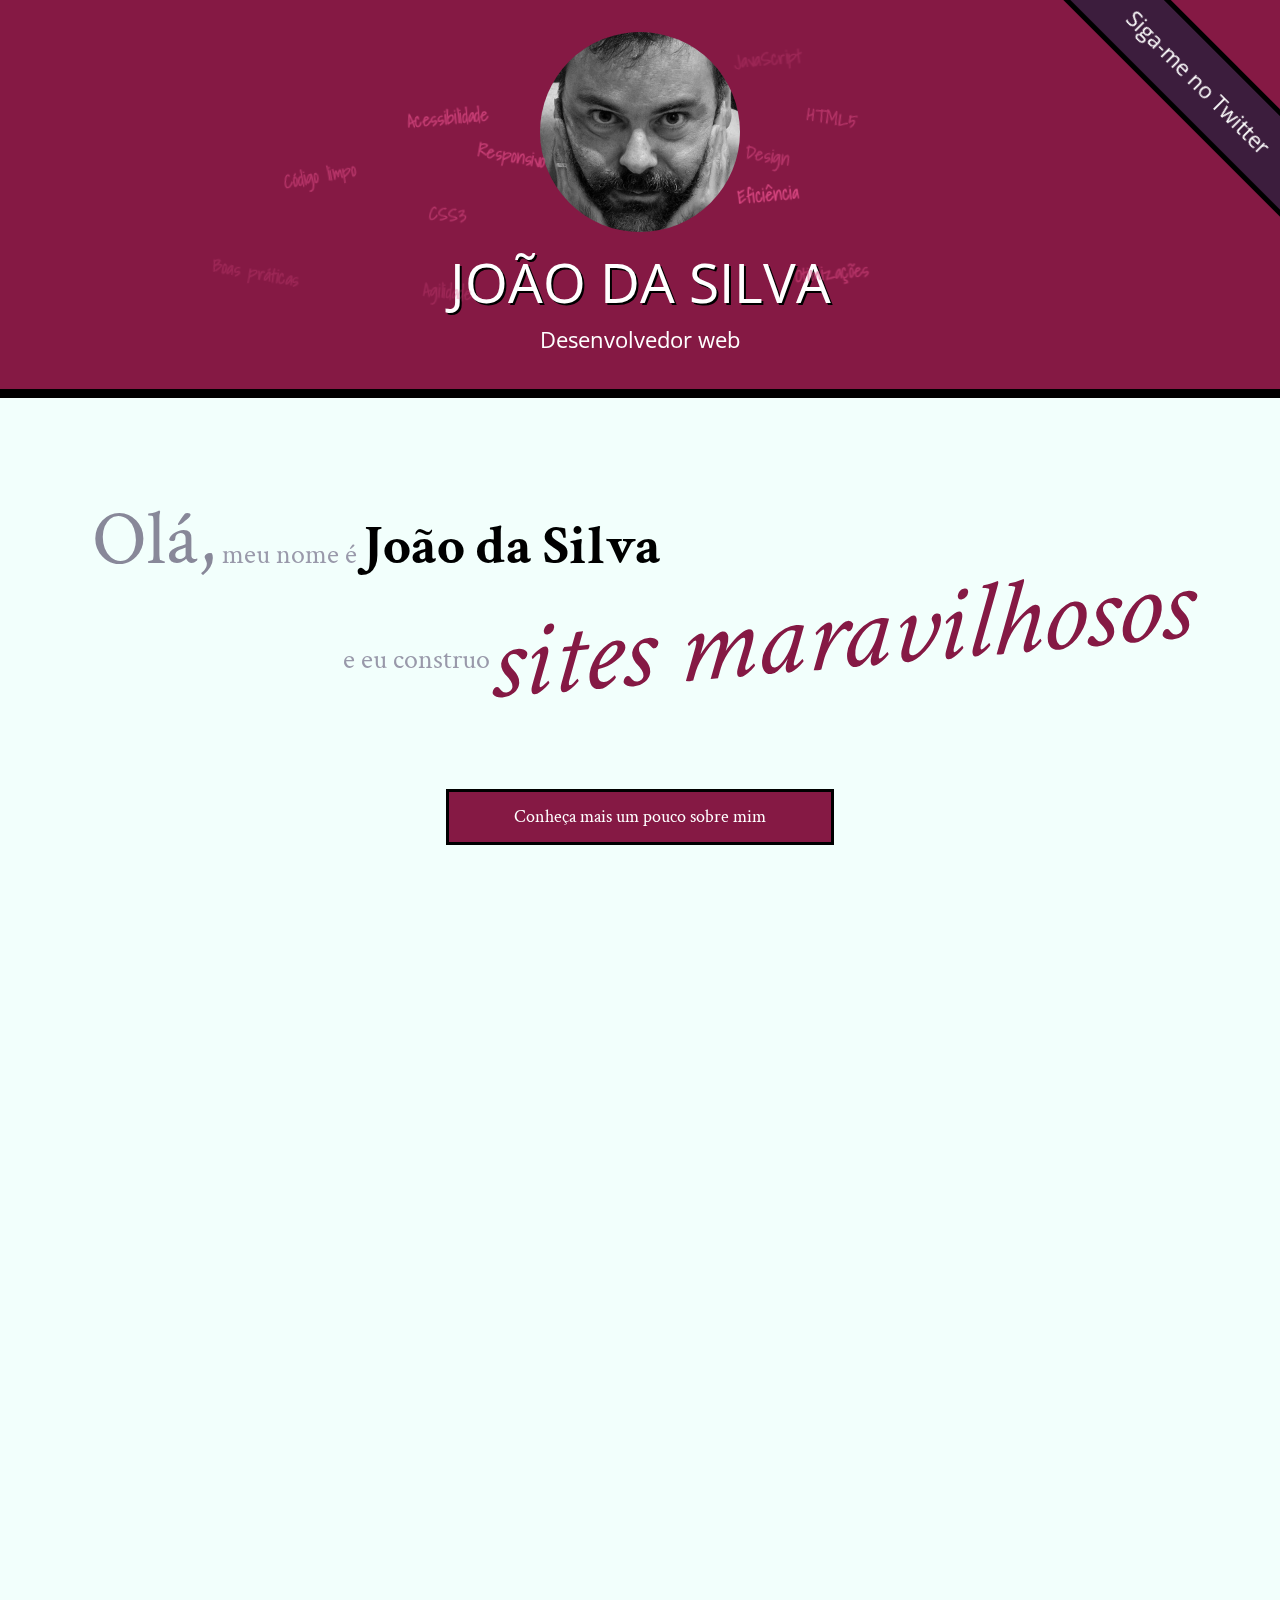
<file: index.html>
<!DOCTYPE html>
<html lang="pt">
<head>
    <meta charset="UTF-8">
    <title>João da Silva - Desenvolvedor Web</title>
    <link rel="shortcut icon" href="img/favicon.png">
    <link rel="stylesheet" href="css/reset.css">
    <link rel="stylesheet" href="css/estilo.css">
    <link rel="stylesheet" href="css/index.css">
    <link rel="stylesheet" href="http://fonts.googleapis.com/css?family=Crimson+Text:400,400italic,600">
    <link rel="stylesheet" href="http://fonts.googleapis.com/css?family=Open+Sans+Condensed:700">
    <link rel="stylesheet" href="http://fonts.googleapis.com/css?family=Shadows+Into+Light">
</head>
<body>
    <header class="titulo">
        <img class="foto-home" src="img/eu.jpg" alt="Foto de João da Silva">
        <h1>João da Silva</h1>
        <p class="subtitulo">Desenvolvedor web</p>
        <ul class="palavras-chave">
            <li class="palavra-home eficiencia">Eficiência</li>
            <li class="palavra-home boas-praticas">Boas práticas</li>
            <li class="palavra-home codigo-limpo">Código limpo</li>
            <li class="palavra-home css3">CSS3</li>
            <li class="palavra-home html5">HTML5</li>
            <li class="palavra-home javascript">JavaScript</li>
            <li class="palavra-home acessibilidade">Acessibilidade</li>
            <li class="palavra-home responsivo">Responsivo</li>
            <li class="palavra-home otimizacoes">Otimizações</li>
            <li class="palavra-home agilidade">Agilidade</li>
            <li class="palavra-home design">Design</li>
        </ul>
        <a class="faixa-header" href="#">Siga-me no Twitter</a>
    </header>
    <main>
        <section class="secao-inicio saudacao">
            <p class="saudacao"><span class="saudacao-inicio">Olá,</span> meu nome é <strong>João da Silva</strong> <span class="saudacao-ultima-linha">e eu construo <em>sites maravilhosos</em></span></p>
            <a class="botao-index" href="bio.html">Conheça mais um pouco sobre mim</a>
        </section>
        <section class="secao-inicio trabalhos">
            <h2>Trabalhos</h2>
            <ul>
                <li><img src="img/bmw.png" alt="Site da BMW"></li>
                <li><img src="img/ibm.png" alt="Site da IBM"></li>
                <li><img src="img/uol.png" alt="Site da UOL"></li>
            </ul>
            <a class="botao-index" href="portfolio.html">Veja mais</a>
        </section>
        <section class="secao-inicio blog">
            <h2>Blog</h2>
            <small>Últimos posts</small>
            <ol>
                <li class="mais-recente">
                    <a href="blog.html">O essencial de design responsivo</a>
                    <p class="inicio-post">
                        Design responsivo tem ganho cada vez mais atenção como técnica de desenvolvimento de páginas web para dispositivos móveis. Mas como começar?
                    </p>
                </li>
                <li>
                    <a href="blog.html">Por que fazer páginas acessíveis?</a>
                    <p class="inicio-post">
                        Tem se falado cada vez sobre acessibilidade na web. Há diversas técnicas e diretivas a serem seguidas, inclusive da própria W3C. Mas vale a pena investir nisso?
                    </p>
                </li>
                <li>
                    <a href="blog.html">JavaScript não obstrusivo</a>
                    <p class="inicio-post">
                        JavaScript é uma linguagem essencial hoje em dia para criar páginas ricas, interativas e dinâmicas. Porém, há alguns cuidados que devem ser tomados ao colocarmos código JavaScript em nossas páginas.
                    </p>
                </li>
            </ol>
            <a class="botao-index" href="blog.html">Veja mais</a>
        </section>
    </main>
    <footer>
        <h2>Vamos conversar?</h2>
        <p>Você pode entrar em contato comigo <a href="contato.html">por e-mail</a> ou pelo telefone <a href="tel:+551234567890">(12) 3456-7890</a></p>
    </footer>
</body>
</html>
</file>
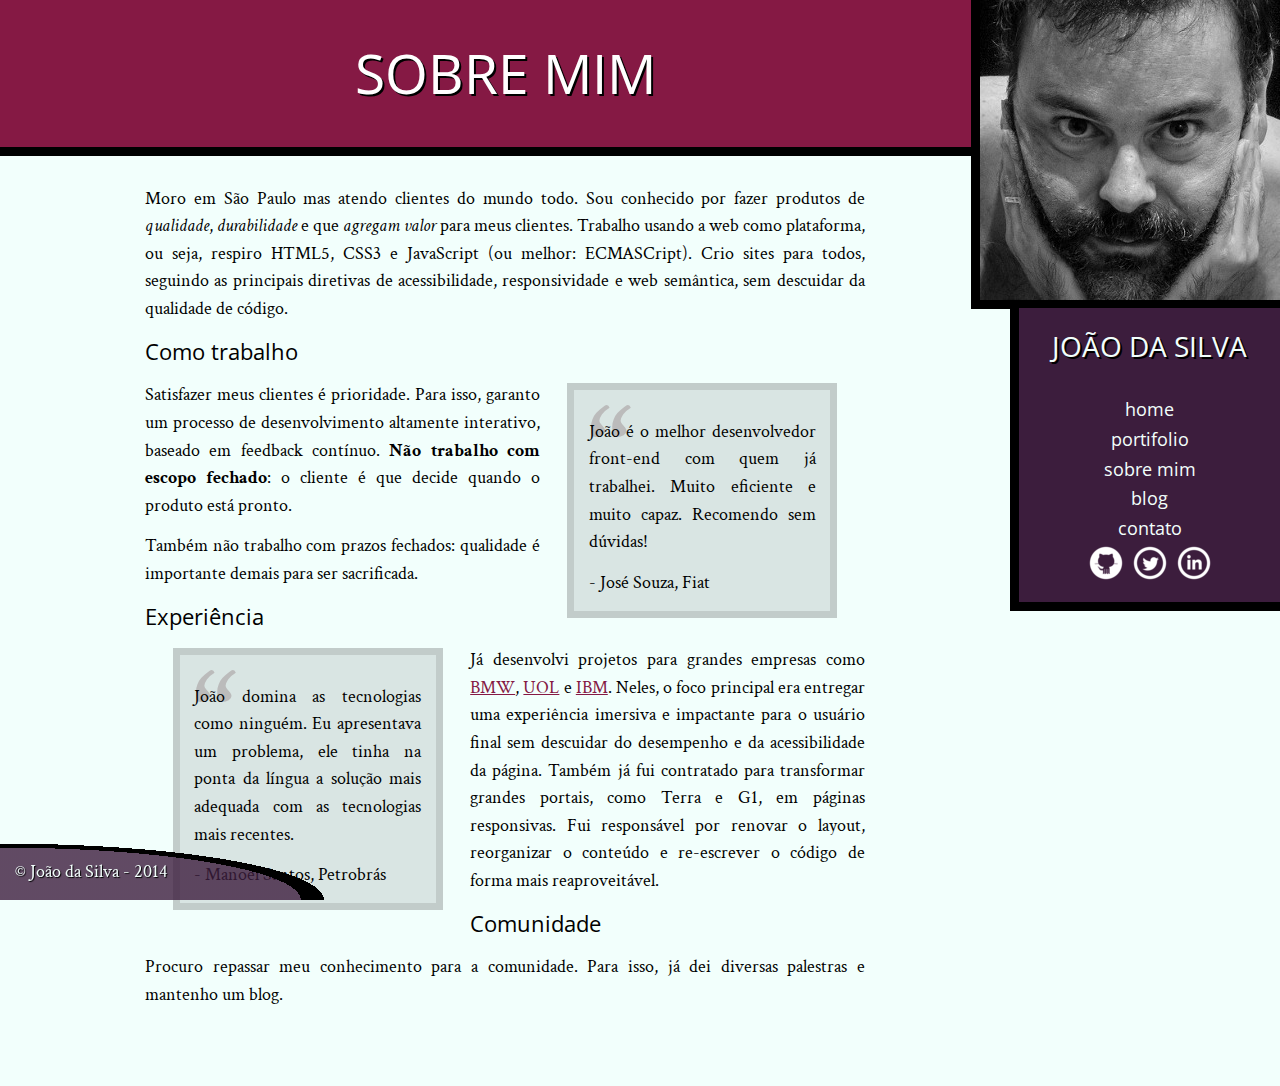
<file: bio.html>
<!DOCTYPE html>
<html>
	<head>
		<meta charset="utf-8"/>
		<link rel="icon" href="img/favicon.ico">">
		<!-- carrega a fonte Crimson Text nas versões normal, itálico e negrito -->
		<link rel="stylesheet" href="http://fonts.googleapis.com/css?family=Crimson+Text:400,400italic,600">

		<!-- carrega a fonte Open Sans Condensed na versão negrito, -->
		<!-- que é a única necessária para os cabeçalhos            -->
		<link rel="stylesheet" href="http://fonts.googleapis.com/css?family=Open+Sans+Condensed:700">
		
		<link rel="stylesheet" href="css/reset.css">
		<link rel="stylesheet" href="css/estilo.css">
		<title>João da Silva - Biografia</title>
	</head>
	<body>
		<main>
			<h1 class="titulo">Sobre mim </h1>
			<div class="box-centralizado">
				<p>Moro em São Paulo mas atendo clientes do mundo todo. Sou conhecido por fazer produtos de <em>qualidade</em>, <em>durabilidade</em> e que <em>agregam valor</em> para meus clientes.
				Trabalho usando a web como plataforma, ou seja, respiro HTML5, CSS3 e JavaScript (ou melhor: ECMASCript). Crio sites para todos, seguindo as principais diretivas de acessibilidade, responsividade e web semântica, sem descuidar da qualidade de código.</p>

				<h2>Como trabalho</h2>

					<blockquote class="depoimentos" tabindex="1">
						<p>João é o melhor desenvolvedor front-end com quem já trabalhei. Muito eficiente e muito capaz. Recomendo sem dúvidas!</p>
						<cite>- José Souza, Fiat</cite>
					</blockquote>

				<p>Satisfazer meus clientes é prioridade. Para isso, garanto um processo de desenvolvimento altamente interativo, baseado em feedback contínuo. <strong>Não trabalho com escopo fechado</strong>: o cliente é que decide quando o produto está pronto.</p>

				<p>Também não trabalho com prazos fechados: qualidade é importante demais para ser sacrificada.</p>

				<h2>Experiência</h2>

					<blockquote class="depoimentos" tabindex="2">
						<p>João domina as tecnologias como ninguém. Eu apresentava um problema, ele tinha na ponta da língua a solução mais adequada com as tecnologias mais recentes.</p>
						<cite>- Manoel Santos, Petrobrás</cite>
					</blockquote>

				<p>Já desenvolvi projetos para grandes empresas como <a href="http://www.bmw.com">BMW</a>, <a href="http://www.uol.com.br">UOL</a> e <a href="http://www.ibm.com">IBM</a>. Neles, o foco principal era entregar uma experiência imersiva e impactante para o usuário final sem descuidar do desempenho e da acessibilidade da página.
				Também já fui contratado para transformar grandes portais, como Terra e G1, em páginas responsivas. Fui responsável por renovar o layout, reorganizar o conteúdo e re-escrever o código de forma mais reaproveitável.<p>

				<h2>Comunidade</h2>

				<p>Procuro repassar meu conhecimento para a comunidade. Para isso, já dei diversas palestras e mantenho um blog.</p>
			</div>
		</main>
		<img src="img/eu.jpg" class="perfil-foto" alt="Foto de João da Silva">
		<aside class="navegacao">
			<h1>João da Silva</h1>
			<nav>
				<ul>
					<li><a href="index.html">Home</a></li>
					<li><a href="portifolio.html">Portifolio</a></li>
					<li><a href="bio.html">Sobre mim</a></li>
					<li><a href="blog.html">Blog</a></li>
					<li><a href="contato.html">Contato</a></li>
				</ul>
			</nav>
			<ul class="social-menu">
				<li><a href="https://github.com/joaodasilva" class="github">Github</a></li>
				<li><a href="https://twitter.com/joaodasilva" class="twitter">Twitter</a></li>
				<li><a href="https://br.linkedin.com/pub/joão-da-silva/32/4/508" class="linkedin">Linkedin</a></li>
			</ul>
		</aside>
		<footer class="rodape">
			&copy; João da Silva - <time datetime="2014-07-13">2014</time>
		</footer>

	</body>
</html>
</file>
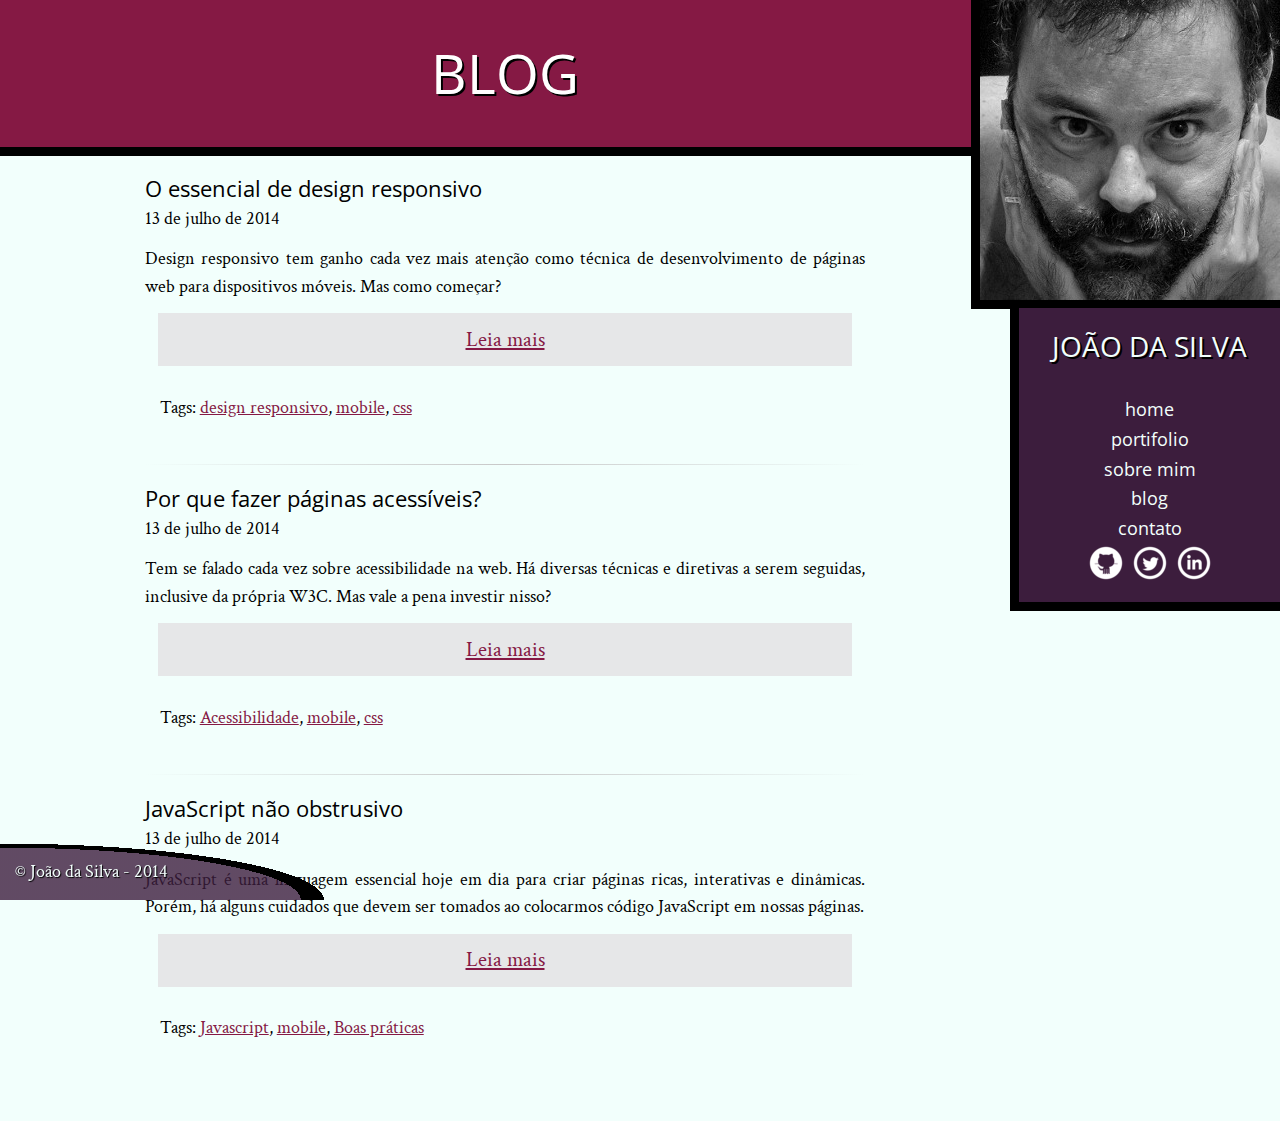
<file: blog.html>
<!DOCTYPE html>
<html>
	<head>
		<meta charset="utf-8"/>
		<link rel="icon" href="img/favicon.ico">
		<!-- carrega a fonte Crimson Text nas versões normal, itálico e negrito -->
		<link rel="stylesheet" href="http://fonts.googleapis.com/css?family=Crimson+Text:400,400italic,600">

		<!-- carrega a fonte Open Sans Condensed na versão negrito, -->
		<!-- que é a única necessária para os cabeçalhos            -->
		<link rel="stylesheet" href="http://fonts.googleapis.com/css?family=Open+Sans+Condensed:700">

		<link rel="stylesheet" href="css/reset.css">
		<link rel="stylesheet" href="css/estilo.css">
		<title>João da Silva - Blog</title>
	</head>
	<body>
		<main>
			<h1 class="titulo">Blog</h1>
			<div class="box-centralizado">
			

			<article class="post-box">
				<h2>O essencial de design responsivo</h2><time datetime="2014-07-13">13 de julho de 2014</time>
				<p>Design responsivo tem ganho cada vez mais atenção como técnica de desenvolvimento de páginas web para dispositivos móveis. Mas como começar?</p>
				<a href="#" class="leia-mais">Leia mais</a>
				<footer>Tags: <a href="#">design responsivo</a>, <a href="#">mobile</a>, <a href="#">css</a></footer>
			</article>
			<article class="post-box">
				<h2>Por que fazer páginas acessíveis?</h2><time datetime="2014-07-13">13 de julho de 2014</time>
				<p>Tem se falado cada vez sobre acessibilidade na web. Há diversas técnicas e diretivas a serem seguidas, inclusive da própria W3C. Mas vale a pena investir nisso?<p>
				<a href="#" class="leia-mais">Leia mais</a>
				<footer>Tags: <a href="#">Acessibilidade</a>, <a href="#">mobile</a>, <a href="#">css</a></footer>
			</article>
			<article class="post-box">	
				<h2>JavaScript não obstrusivo</h2><time datetime="2014-07-13">13 de julho de 2014</time>
				<p>JavaScript é uma linguagem essencial hoje em dia para criar páginas ricas, interativas e dinâmicas. Porém, há alguns cuidados que devem ser tomados ao colocarmos código JavaScript em nossas páginas.</p>
				<a href="#" class="leia-mais">Leia mais</a>
				<footer>Tags: <a href="#">Javascript</a>, <a href="#">mobile</a>, <a href="#">Boas práticas</a></footer>
			</article>
		</div>
		</main>
		<img src="img/eu.jpg" class="perfil-foto" alt="Foto de João da Silva">
		<aside class="navegacao">
			<h1>João da Silva</h1>
			<nav>
				<ul>
					<li><a href="index.html">Home</a></li>
					<li><a href="portifolio.html">Portifolio</a></li>
					<li><a href="bio.html">Sobre mim</a></li>
					<li><a href="blog.html">Blog</a></li>
					<li><a href="contato.html">Contato</a></li>
				</ul>
			</nav>
			<ul class="social-menu">
				<li><a href="https://github.com/joaodasilva" class="github">Github</a></li>
				<li><a href="https://twitter.com/joaodasilva" class="twitter">Twitter</a></li>
				<li><a href="https://br.linkedin.com/pub/joão-da-silva/32/4/508" class="linkedin">Linkedin</a></li>
			</ul>
		</aside>
		<footer class="rodape">
			&copy; João da Silva - <time datetime="2014-07-13">2014</time>
		</footer>
	</body>
</html>
</file>
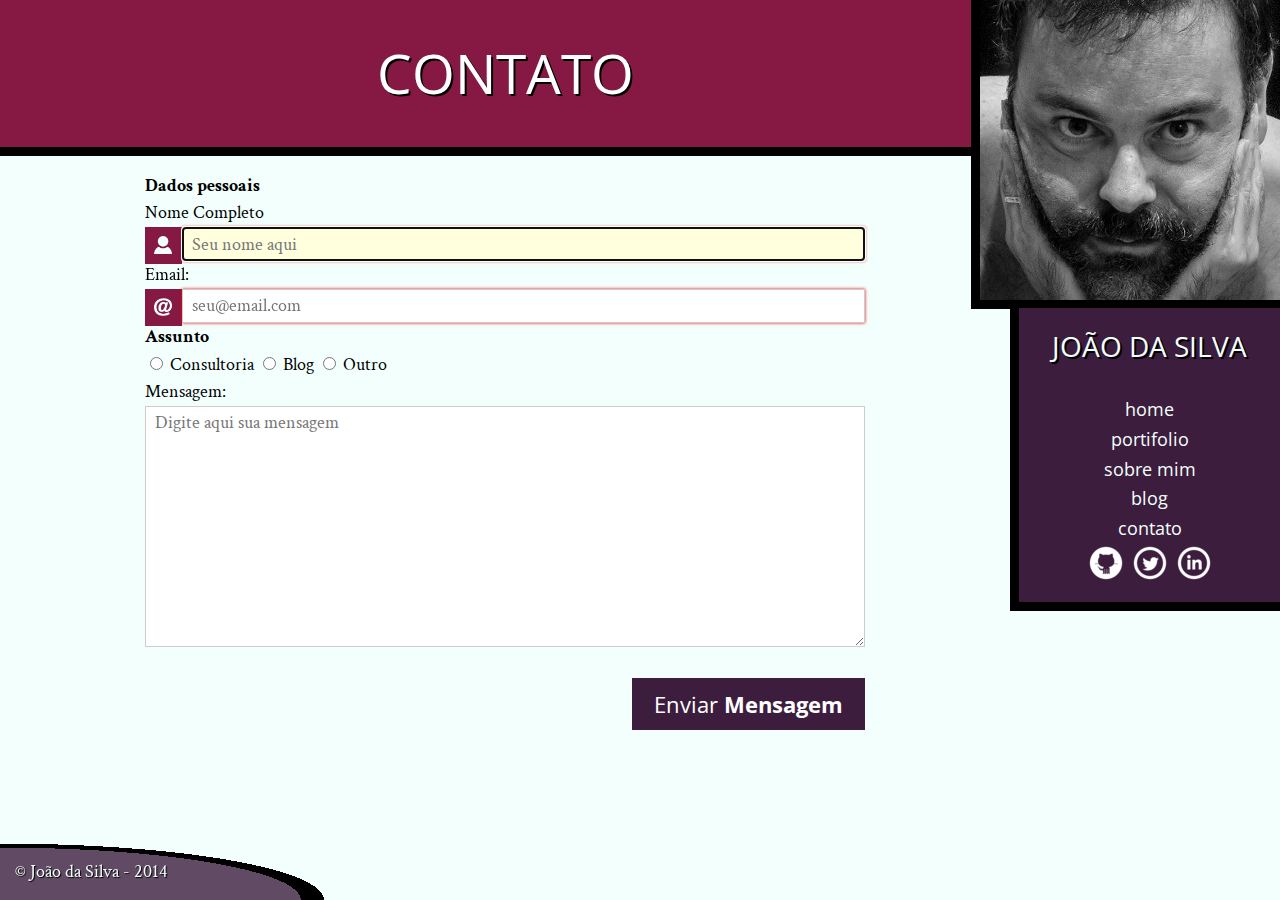
<file: contato.html>
<!DOCTYPE html>
<html>
	<head>
		<meta charset="utf-8"/>
		<link rel="icon" href="img/favicon.ico">
		<!-- carrega a fonte Crimson Text nas versões normal, itálico e negrito -->
		<link rel="stylesheet" href="http://fonts.googleapis.com/css?family=Crimson+Text:400,400italic,600">

		<!-- carrega a fonte Open Sans Condensed na versão negrito, -->
		<!-- que é a única necessária para os cabeçalhos            -->
		<link rel="stylesheet" href="http://fonts.googleapis.com/css?family=Open+Sans+Condensed:700">

		<link rel="stylesheet" href="css/reset.css">
		<link rel="stylesheet" href="css/estilo.css">
		<link rel="stylesheet" href="css/form.css">
		<title>João da Silva - Blog</title>
	</head>
	<body>
		<main>
			<h1 class="titulo">Contato</h1>
			<div class="box-centralizado">
			<!-- Tipos do HTML 5: 
			https://developer.mozilla.org/pt-BR/docs/Web/HTML/Element/Input
			-->
			<form>
				<fieldset>
			        <legend>Dados pessoais</legend>
			        <label for="nome">Nome Completo</label>
			        <input id="nome" name="nome" type="text" placeholder="Seu nome aqui" autofocus pattern="[A-Za-z ']{4,}" required title="Preencha com no minimo 4 letras">
			        <label for="email">Email:</label>
			        <input id="email" name="e-mail" placeholder="seu@email.com" type="email" required>
			    </fieldset>

			    <fieldset>
			        <legend>Assunto</legend>
			        <label>
			            <input type="radio" name="assunto" value="consult">
			            Consultoria
			        </label>
			        <label>
			            <input type="radio" name="assunto" value="blog">
			            Blog
			        </label>
			        <fieldset>
                        <input type="radio" name="assunto" value="Outro" id="outro">
                        <label for="outro">
                            Outro
                        </label>
                        <input type="text" name="outro-assunto">
                    </fieldset>
			    </fieldset>

			    <label for="msg">Mensagem:</label>
        		<textarea id="mensagem" name="mensagem" cols="60" rows="10" placeholder="Digite aqui sua mensagem"></textarea>
			    <button type="submit">Enviar <strong>Mensagem</strong></button>

			    <!-- Exemplo de Select, O segundo valor estará selecionado inicialmente 
				<select name="assunto">
				  <option value="blog">Blog</option>
				  <option value="servico" selected>Serviço</option>
				  <option value="outro">Outro</option>
				</select>
				-->
			</form>    
			</div>
		</main>
		<img src="img/eu.jpg" class="perfil-foto" alt="Foto de João da Silva">
		<aside class="navegacao">
			<h1>João da Silva</h1>
			<nav>
				<ul>
					<li><a href="index.html">Home</a></li>
					<li><a href="portifolio.html">Portifolio</a></li>
					<li><a href="bio.html">Sobre mim</a></li>
					<li><a href="blog.html">Blog</a></li>
					<li><a href="contato.html">Contato</a></li>
				</ul>
			</nav>
			<ul class="social-menu">
				<li><a href="https://github.com/joaodasilva" class="github" data-tooltip="Veja meus projetos opensource">Github</a></li>
				<li><a href="https://twitter.com/joaodasilva" class="twitter" data-tooltip="Siga-me no Twitter">Twitter</a></li>
				<li><a href="https://br.linkedin.com/pub/joão-da-silva/32/4/508" class="linkedin" data-tooltip="Veja meu currículo">Linkedin</a></li>
			</ul>
		</aside>
		<footer class="rodape">
			&copy; João da Silva - <time datetime="2014-07-13">2014</time>
		</footer>
	</body>
</html>
</file>
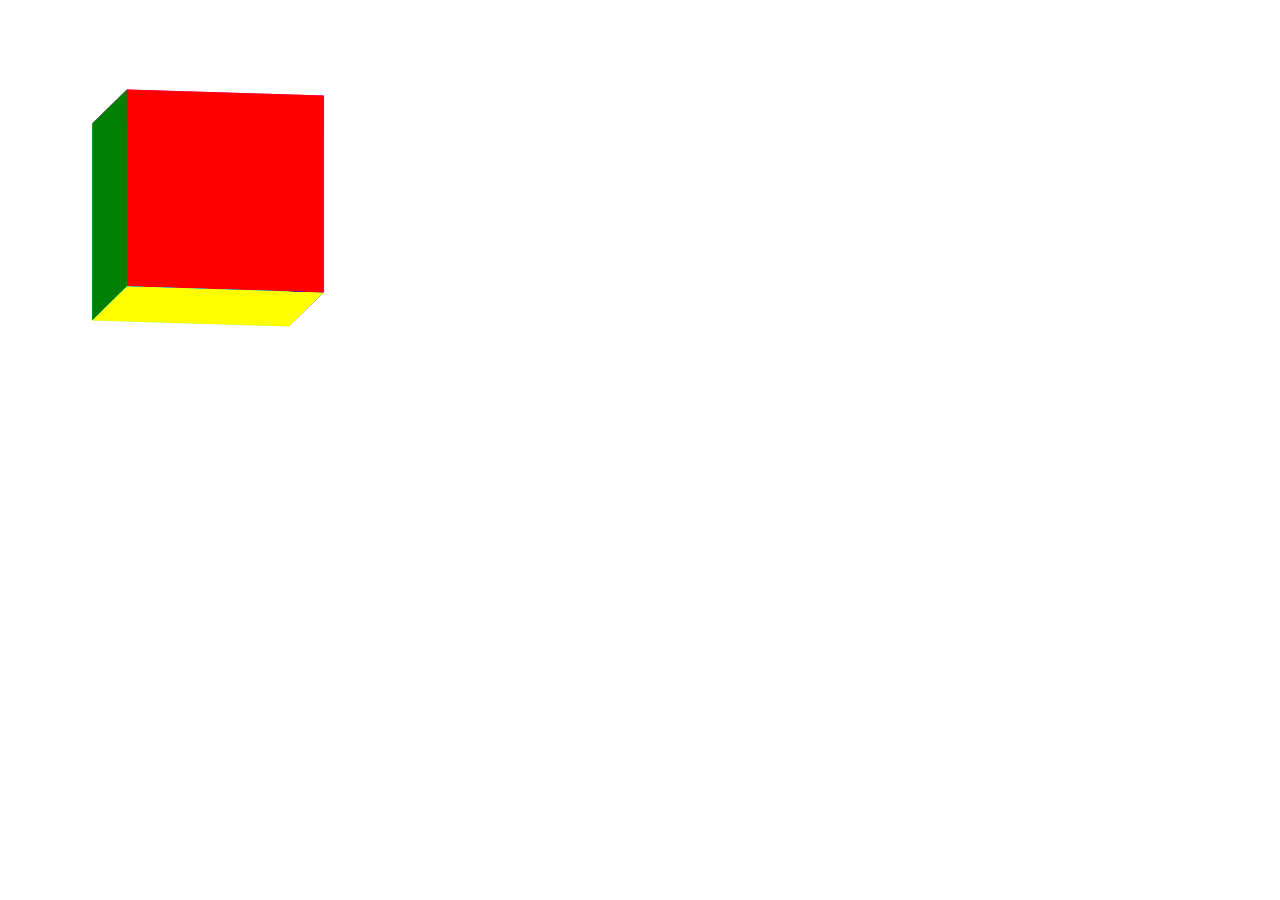
<file: cubo.html>
<!DOCTYPE html>
<html lang="pt">
<head>
<style type="text/css">
    .face {
      display: block;
      width: 200px;
      height: 200px;
      position: absolute;
      top: 0;
      left: 0;
    }
    .frente {
      background-color: red;
      transform: translateZ(100px);
    }
    .direita {
      background-color: blue;
      transform: translateX(100px) rotateY(90deg);
    }
    .esquerda {
      background-color: green;
      transform: translateX(-100px) rotateY(-90deg);
    }
    .cima {
      background-color: yellow;
      transform: translateY(100px) rotateX(90deg);
    }
    .baixo {
      background-color: magenta;
      transform: translateY(-100px) rotateX(-90deg);
    }
    .tras {
      background-color: cyan;
      transform: translateZ(-100px) rotateY(180deg);
    }
    .cubo {
      transform-style: preserve-3d;
      width: 200px;
      height: 200px;
      position: relative;
      top: 100px;
      left: 100px;
      transform: rotateX(10deg) rotateY(10deg);
    }
</style>
</head>
<body>
    <div class="cubo">
        <div class="face frente"></div>
        <div class="face direita"></div>
        <div class="face esquerda"></div>
        <div class="face cima"></div>
        <div class="face baixo"></div>
        <div class="face tras"></div>
    </div>
</body>
</html>
</file>
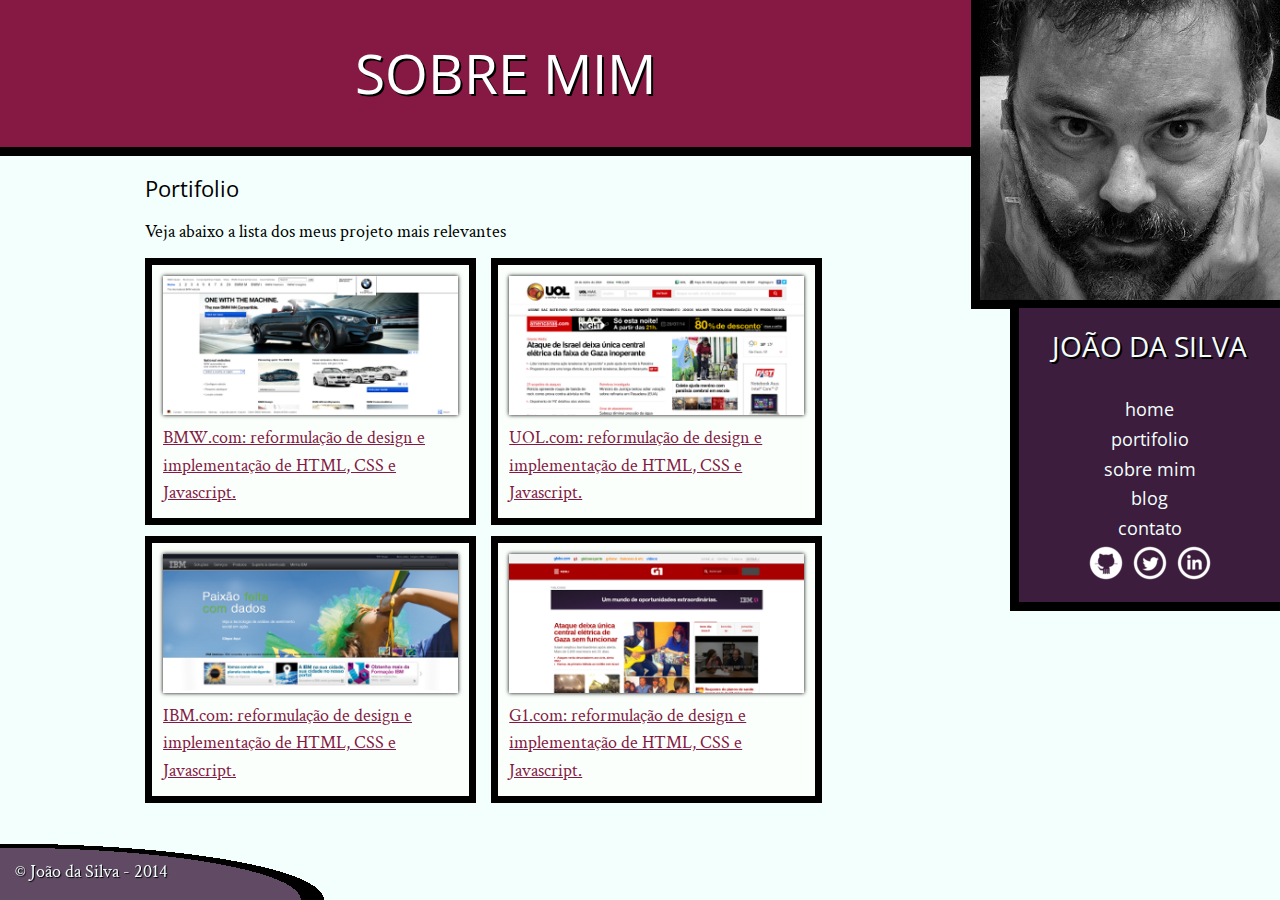
<file: portifolio.html>
<!DOCTYPE html>
<html>
	<head>
		<meta charset="utf-8"/>
		<link rel="icon" href="img/favicon.ico">">
		<!-- carrega a fonte Crimson Text nas versões normal, itálico e negrito -->
		<link rel="stylesheet" href="http://fonts.googleapis.com/css?family=Crimson+Text:400,400italic,600">

		<!-- carrega a fonte Open Sans Condensed na versão negrito, -->
		<!-- que é a única necessária para os cabeçalhos            -->
		<link rel="stylesheet" href="http://fonts.googleapis.com/css?family=Open+Sans+Condensed:700">
		
		<link rel="stylesheet" href="css/reset.css">
		<link rel="stylesheet" href="css/estilo.css">
		<title>João da Silva - Biografia</title>
	</head>
	<body>
		<main>
			<h1 class="titulo">Sobre mim </h1>
			<div class="box-centralizado">

				<h2>Portifolio</h2>
				<p>Veja abaixo a lista dos meus projeto mais relevantes</p>

				<ul class="portifolio-box">
					<li>
					<a href="#">
					<figure>
						<img src="img/bmw.png" alt="Imagem do projeto da BMW.">	
						<figcaption>BMW.com: reformulação de design e implementação de HTML, CSS e Javascript.</figcaption>
					</figure>
					</a>
					</li>
					<li>
					<a href="#">
						<figure>
						<img src="img/uol.png" alt="Imagem do projeto da BMW.">	
						<figcaption>UOL.com: reformulação de design e implementação de HTML, CSS e Javascript.</figcaption>
						</figure>
					</a>
					</li>
					<li>
					<a href="#">
						<figure>
						<img src="img/ibm.png" alt="Imagem do projeto da BMW.">	
						<figcaption>IBM.com: reformulação de design e implementação de HTML, CSS e Javascript.</figcaption>
						</figure>
					</a>
					</li>
					<li>
					<a href="#">
						<figure>
						<img src="img/g1.png" alt="Imagem do projeto da BMW.">	
						<figcaption>G1.com: reformulação de design e implementação de HTML, CSS e Javascript.</figcaption>
						</figure>
					</a>
					</li>
				</ul>
				
			</div>
		</main>
		<img src="img/eu.jpg" class="perfil-foto" alt="Foto de João da Silva">
		<aside class="navegacao">
			<h1>João da Silva</h1>
			<nav>
				<ul>
					<li><a href="index.html">Home</a></li>
					<li><a href="portifolio.html">Portifolio</a></li>
					<li><a href="bio.html">Sobre mim</a></li>
					<li><a href="blog.html">Blog</a></li>
					<li><a href="contato.html">Contato</a></li>
				</ul>
			</nav>
			<ul class="social-menu">
				<li><a href="https://github.com/joaodasilva" class="github">Github</a></li>
				<li><a href="https://twitter.com/joaodasilva" class="twitter">Twitter</a></li>
				<li><a href="https://br.linkedin.com/pub/joão-da-silva/32/4/508" class="linkedin">Linkedin</a></li>
			</ul>
		</aside>
		<footer class="rodape">
			&copy; João da Silva - <time datetime="2014-07-13">2014</time>
		</footer>

	</body>
</html>
</file>
<file: css/estilo.css>
body {
    font-family: "Crimson Text", serif;
    background-color: #F2FFFC;
    line-height: 1.5;
    font-size: 115%;
}


/* sempre generalize as regras css */
h1,
h2,
.subtitulo {
    font-family: "Open Sans Condensed", sans-serif;
    font-size: 1.2em;
}

h1 {
    text-transform: uppercase;
    font-size: 3em;
    text-shadow: 2px 2px #000;
}

em{
	font-style: italic;
}

strong{
	font-weight: bold;
}
header {
  position: relative;
}

.titulo {
    text-align: center;
    background-color: #851944;
    color: #FFF;
    padding: 2rem;
    border-bottom: .6rem solid #000;
}

main {
    /*Sendo assim, para que a parte principal ocupe o resto da tela, dizemos que queremos a largura total 
    da tela menos essa largura que acabamos de definir para a barra lateral. Ou seja:*/
    width: calc(100% - 0.9 * 300px);
    float: left;
}

main p {
    text-align: justify;
    margin: .8rem 0;
}

main a{
	color: #851944;
}

/* centraliza o conteudo do box div */
.box-centralizado {
	width: 720px;
    margin-left: auto;
    margin-right: auto;
    padding: 1rem 0;
    padding-bottom: 65px;
}

.bio > p::first-letter {
  font-size: 200%;
  font-weight: bold;
  color: #3C1D3D;
  text-shadow: 1px 1px #000;
  margin-right: .2ch;
  line-height: 1;
}

.post-box + .post-box {
  /* trocamos padding-bottom e margin-bottom por
     padding-top e margin-top */
  padding-top: 1em;
  margin-top: 1.5em;
  background-image: linear-gradient(to right, rgba(200, 200, 200, 0), rgba(200, 200, 200, 1), rgba(200, 200, 200, 0));
  background-size: 100% 1px;
  background-repeat: no-repeat;
  /* trocamos "bottom center" por "top center" */
  background-position: top center;
}

.leia-mais{
    font-size: 1.15em;
    padding: .5em;
    margin: .6em;
    text-align: center;
    display: block;
    background-color: #E6E7E8;
}

.depoimentos {
    background-color: #D9E5E3;
    border: .4em solid #c2ccCA;
    width: 30ch;
    padding: .8em;
    margin: .8em 1.5em;
    box-sizing: border-box; /* calcula automaticamente, em relacao a borda, o tamanho total do box */
    transition: box-shadow 1s, transform 1s; /* Qualquer alteração vai ter uma transição de 1s */
    transition-delay: 1s, 0s;
}

.depoimentos p{
    position: relative;
}

blockquote::before{
    content: '“';
    font-size: 8em;
    position: absolute;
    color: #bbb;
    line-height: .8;
}

blockquote:nth-of-type(odd){
    float: right;
}

blockquote:nth-of-type(even){
    float: left;
}

.depoimentos:hover{
    transform: rotate(5deg) scale(1.2); 
    box-shadow: 0px 0px 0px 9999px rgba(0, 0, 0, 0.75);
    z-index: 9999;
    transition-delay: 0s, 1s;
}

.depoimentos:focus{
    transform: rotate(5deg) scale(1.2); 
    box-shadow: 0px 0px 0px 9999px rgba(0, 0, 0, 0.75);
    z-index: 9999;
}

.perfil-foto{
	position: absolute;
	top: 0;
    right: 0;
}

.perfil-foto,
.navegacao {
    border-left: .6rem solid black;
    border-bottom: .6rem solid black;
    box-sizing: border-box;
}

.navegacao{
	position: absolute;
	top: 308px;
    right: 0px;
    background-color: #3C1D3D;
    color: #F2FFFC;
    padding: 1em;
    text-align: center;
    clear: right;
    /*Para que a barra lateral tenha sempre 90% da largura da foto, que tem 300 pixels de altura, 
    podemos definir a largura dela com calc(), deixando explícita essa relação:*/
    width: calc(0.9 * 300px);
}

.navegacao h1 {
    font-size: 1.5em;
    margin-bottom: 1em;
}

.navegacao a{
	color: inherit;
    font-family: "Open Sans Condensed", sans-serif;
    text-decoration: none;
    text-transform: lowercase;
}

.navegacao li{
    display: block;
}

.navegacao a:hover,
.navegacao a:focus {
  text-shadow: 0 0 2px pink;
}


.social-menu li{
    display: inline-block;
}

.social-menu li a{
    width: 40px;
    height: 40px;
    display: block;
    text-indent: -9999px;
}

.social-menu a {
  position: relative;
}

.social-menu a:hover::after,
.social-menu a:focus::after {
  content: attr(data-tooltip);
  position: absolute;
  top: 100%;
  right: 0;
  text-indent: 0;
  width: 300%;
  background: black;
  font-size: .75em;
}

.social-menu a:hover::before,
.social-menu a:focus::before {
    content: '';
    position: absolute;
    bottom: 0;
    left: 0;
    width: 1em;
    height: 1em;
    background-color: black;
    transform: translateY(.5em) rotate(45deg);
}

.github{
    background-image: url(../img/github.png);
}

.twitter{
    background-image: url(../img/twitter.png);
}

.linkedin{
    background-image: url(../img/linkedin.png);
}

/* Pagina de portifolio */

.portifolio-box li {
    display: inline-block;
}

.portifolio-box li{
    border: .4em solid;
    border-color: #000;
    background-color: #fafffc;
    padding: .6em;
    margin-right: .6em;
    margin-bottom: .6em;
    box-sizing: border-box;
    width: 46%;
}
.portifolio-box img{
    width: 100%;
    box-shadow: 0 0 4px #000;
}

.portifolio-box a{
 
}

table {
    border-collapse: separate;
    border-spacing: 4px;
}
thead th {
    background-color: #3C1D3D;
    color: #fff;
}
tbody th {
    background-color: #851944;
    color: #fff;
}
th {
    padding: .8em;

}
td {
    padding: .8em;
    background-color: #eee;
}
td[rowspan]{
    vertical-align: middle;
}
td[colspan]{
    text-align: center;
    font-style: italic;
}

.rodape {
    background-image: radial-gradient(ellipse at left bottom,
    rgba(60, 29, 61, 0.8),
    rgba(60, 29, 61, 0.8) 65%,
    black 65%,
    black 70%,
    transparent 70%,
    transparent);
    background-size: 25% 100%;
    background-repeat: no-repeat;
    color: #F2FFFC;
    clear: both;
    position: fixed;
    bottom: 0;
    width: 100%;
    text-shadow: black 1px 1px 1px;
}
/* Triangulo com bordas, basta colocar um div vazio no footer
footer div {
    border-bottom: 30px solid transparent;
    border-top: 30px solid transparent;
    border-left: 30px solid red;
    border-right: 30px solid red;
    width: 0;
}
*/

/* sempre generalize as regras css */
blockquote,
footer {
	padding: .8em;
}

/* Exemplo de gradiente
min-height: 100%;
background-color: black;
background-image: linear-gradient(to right, black, #C00, black);
background-repeat: no-repeat;
background-size: 80% 5px;
background-position: 50% 50%;
Use: http://dabblet.com/gist/a49c6685fd643c6e4caf;
*/
</file>
<file: css/index.css>
.faixa-header{
    width: 14em;
    line-height: 1;
    padding: 1em 0;
    box-sizing: border-box;

    text-align: center;
    text-decoration: none;
    background-color: #3C1D3D;
    color: white;
    border: .25em solid black;

    font-size: 1.2em;
    font-family: "Open Sans Condensed", sans-serif;

    position: absolute;
    top: 0;
    right: 0;
    transform-origin: 0 0;
    /*Calculo da faixa do twitter hardcoded: transform: translate(6.5765em, -2.4745em) rotate(45deg);*/
    transform: translate(calc(.707 * (3.5em - 100%) + 100%), calc(-.707 * 3.5em)) rotate(45deg);
    animation: aparece 0.5s;
    animation-delay: 1s;
    animation-fill-mode: backwards;
}
html,body {
    overflow-x: hidden;
    height: 100%;
}
body {
    -webkit-perspective: 6px;
            perspective: 6px;
    -webkit-perspective-origin: 50% 160px;
            perspective-origin: 50% 160px;
}

.palavras-chave{
  -webkit-transform-style: preserve-3d;
          transform-style: preserve-3d;
  position: absolute;
  top: 0;
  left: 0;
  width: 100%;
  height: 100%;
  animation: aparece 2s;
}
@keyframes aparece {
  /* podemos usar a palavra-chave "from" também no lugar de 0% */
  0% {
    opacity: 0;
    transform: scale(0.001);
  }
}

.palavras-chave li {
  font-size: 400%;
}

.foto-home {
    height: 200px;
    border-radius: 50%;
}
.saudacao p {
    font-size: 1.5em;
    color: #99A;
    line-height: 1;
    padding: 2em;
}
.saudacao-inicio {
    color: #889;
    font-size: 2.8em;
}
.saudacao-ultima-linha {
    text-align: right;
    display: block;
}
.saudacao-ultima-linha em{
    color: #851944;
    font-size: 4em;
    transform: skew(-10deg) rotate(-5deg);
    display: inline-block;
    position: relative;
    animation: pula 1s infinite;
    animation-direction: alternate;
    animation-timing-function: ease-in-out;
}
.saudacao-ultima-linha:focus em,
.saudacao-ultima-linha:hover em{
  animation-play-state: paused;
}
@keyframes pula {
    from {
    top: -5px;
    }
    to {
      top: 5px;
    }
}

.saudacao strong {
    color: #000;
    font-size: 2em;
}
.saudacao em {
    color: #851944;
    font-size: 4em;
}
.botao-index {
    background-color: #851944;
    color: #FFF;
    border: .2em solid black;
    width: 40ch;
    display: block;
    text-align: center;
    padding: .6em;
    margin: 2.4em auto;
    text-decoration: none;
    transition: .5s;
}

.botao-index:focus,
.botao-index:hover {
  background-color: #C54974;
  color: white;
  box-shadow: 0 0 1em #FA9;
}

.secao-inicio {
    padding: 2em;
}

.secao-inicio h2 {
    font-size: 3em;
    text-transform: uppercase;
    margin-bottom: .4em;
    text-shadow: 2px 2px #000;
}

.trabalhos {

    background-image: linear-gradient(135deg,
                        transparent,
                        transparent 14px,
                        rgba(0, 0, 0, 0.2) 14px,
                        rgba(0, 0, 0, 0.2) 15px,
                        transparent 15px,
                        transparent);
    background-size: 20px 20px;
    background-attachment: fixed;

    background-color: #3C1D3D;
    border-top: .6rem solid #000;
    border-bottom: .6rem solid #000;
}
.trabalhos h2 {
    color: #FFF;
}
.trabalhos ul {
    overflow: hidden;
    border: .6rem solid black;
}
.trabalhos li {
    float: left;
    width: 33.333%;
}
.trabalhos img {
    width: 100%;
    display: block;
}
.blog {
    background-image: linear-gradient(45deg,
                        transparent,
                        transparent 14px,
                        rgba(255, 255, 255, 0.2) 14px,
                        rgba(255, 255, 255, 0.2) 15px,
                        transparent 15px,
                        transparent);
    background-size: 20px 20px;
    background-attachment: fixed;

    background-color: #999;
    color: #FFF;
    border-bottom: .5em solid #851944;
    position: relative;
}
.blog small {
    position: relative;
    top: -2em;
}
.blog li {
    color: #FCF;
    padding: .4em;
    display: block;
    width: 40%;
}
.blog li a {
    color: #FCF;
    padding: .4em;
    display: block;
}

.blog .inicio-post {
    position: absolute;
    top: 4em;
    height: 8em;
    left: 30%;
    right: 4em;
    background-color: #F2FFFC;
    color: #000;
    padding: 1.5em;
    display: none;
}

.blog ol a:hover + .inicio-post,
.blog ol a:focus + .inicio-post {
    display: block;
}

.blog ol a:hover,
.blog ol a:focus {
    background-color: #F2FFFC;
    color: #F26;
}

.ultimo-post{
    background-color: #F2FFFC;

}

.ultimo-post a{
    color: #F26;

}

.ultimo-post p{
    position: absolute;
    top: 4em;
    height: 8em;
    left: 30%;
    right: 4em;
    background-color: #F2FFFC;
    color: #000;
    padding: 1.5em;
}

footer {
    background-color: #000;
    color: #FFF;
    padding: 1.5em;
}
footer h2{
    font-size: 2.5em;
}
footer a {
    color: #F99;
}
main {
    width: 100%;
    padding-bottom: 0;
    float: none;
}

main a:hover,
main a:focus,
footer a:hover,
footer a:focus {
  color: red;
}

.palavra-home {
    font-family: "Shadows Into Light", cursive;
    font-weight: bold;
    color: #D5447E;
    position: absolute;
} 

/* Palavras do header */
.eficiencia {
  top: 50%;
  left: 60%;
  transform: translate(-50%, -50%) translateZ(4px) rotate(-5deg) scale(.25);
}
.boas-praticas {
  top: 70%;
  left: 20%;
  transform: translate(-50%, -50%) translateZ(1px) rotate(10deg) scale(.25);
  opacity: .3;
}
.codigo-limpo {
  top: 45%;
  left: 25%;
  transform: translate(-50%, -50%) translateZ(2px) rotate(-10deg) scale(.25);
  opacity: .6;
}
.css3 {
  top: 55%;
  left: 35%;
  transform: translate(-50%, -50%) translateZ(2px) rotate(5deg) scale(.25);
  opacity: .6;
}
.html5 {
  top: 30%;
  left: 65%;
  transform: translate(-50%, -50%) translateZ(2px) rotate(10deg) scale(.25);
  opacity: .6;
}
.javascript {
  top: 15%;
  left: 60%;
  transform: translate(-50%, -50%) translateZ(1px) rotate(-5deg) scale(.25);
  opacity: .3;
}
.acessibilidade {
  top: 30%;
  left: 35%;
  transform: translate(-50%, -50%) translateZ(3px) rotate(-5deg) scale(.25);
  opacity: .8;
}
.responsivo {
  top: 40%;
  left: 40%;
  transform: translate(-50%, -50%) translateZ(3px) rotate(10deg) scale(.25);
  opacity: .8;
}
.otimizacoes {
  top: 70%;
  left: 65%;
  transform: translate(-50%, -50%) translateZ(2px) rotate(-5deg) scale(.25);
  opacity: .6;
}
.agilidade {
  top: 75%;
  left: 35%;
  transform: translate(-50%, -50%) translateZ(1px) rotate(5deg) scale(.25);
  opacity: .3;
}
.design {
  top: 40%;
  left: 60%;
  transform: translate(-50%, -50%) translateZ(2px) rotate(10deg) scale(.25);
  opacity: .6;
}
</file>
<file: css/form.css>
/* Podemos usar um seletor de atributo para selecionar
   apenas a legenda desse campo e não dos outros */
legend,
label[for="mensagem"] {
  font-weight: bold;
  margin-top: 1em;
}

label[for="nome"] {
  position: relative;
}

/*Como queremos inserir os ícones via CSS, precisamos usar um pseudoelemento para eles. 
Seguindo a dica do enunciado, vamos fazer usando um pseudoelemento da <label>, 
o ::after por exemplo. Podemos colocar os ícones nele como imagens de fundo:*/
label[for="nome"]:after {
  content: ""; /* não podemos esquecer do content! */
  background-color: #851944;
  background-repeat: no-repeat;
  background-image: url(../img/usuario.png);
  background-size: 50% 50%;
  width: 2em;
  height: 2em;
  background-position: center;
  position: absolute;
  left: 0;
  top: 100%;
}

#nome {
  width: calc(100% - 2em);
  position: relative;
  left: 2em;
}

label[for="email"] {
  position: relative;
}

label[for="email"]:after {
  content: ""; /* não podemos esquecer do content! */
  background-color: #851944;
  background-repeat: no-repeat;
  background-image: url(../img/email.png);
  background-size: 50% 50%;
  width: 2em;
  height: 2em;
  background-position: center;
  position: absolute;
  left: 0;
  top: 100%;
}

#email {
  width: calc(100% - 2em);
  position: relative;
  left: 2em;
}    


/* As tags <label> que têm o atributo "for" são
   os rótulos dos campos sem ser os assuntos */
label[for],
button {
    display: block;
}

/* Selecionamos apenas os campos de texto */
input[type="text"],
input[type="email"],
textarea {
  /* Força o navegador a usar a mesma fonte da página */
  font-family: inherit;
  /* Inclusive o tamanho dela */
  font-size: 100%;
  padding: .25em .5em;
  width: 100%;
  box-sizing: border-box;
  border: 1px solid #ccc;
}
/* alguns ajustes para o campo "Outro": deixar ele na mesma linha dos outros assuntos */
fieldset > fieldset {
  display: inline;
}
/* deixar o rótulo dele inline de novo */
label[for="outro"] {
  display: inline;
}
/* deixar só esse campo sem ocupar a tela toda */
input[name="outro-assunto"] {
  width: auto;
}

input:focus,
textarea:focus {
  background-color: #FFD;
}

input:invalid {
  box-shadow: 0 0 3px red;
}

button {
  /* Precisamos tirar a borda que o navegador coloca por padrão */
  border: 0;
  padding: .5em 1em;
  font-family: "Open Sans Condensed", sans-serif;
  background-color: #3C1D3D;
  color: white;
  font-size: 1.2em;

  /* Faz com que o botão apareça na direita */
  margin-left: auto;
  margin-top: 1em;
}

button:focus {
  background-color: #8C1D3D;
}

label[for="outro"] {
    display: inline;
}
input[name="outro-assunto"] {
    width: auto;
}
input[value="Outro"] ~ input {
    display: none;
}
input[value="Outro"]:checked ~ input {
    display: inline;
}


/*form {
    font-family: "Open Sans Condensed", sans-serif;
}

legend{
    margin-bottom: .6em;
    margin-top: .6em;
    font-weight: bold;
}

input{
    padding: .35em;
}

#email, #nome, #msg {
    display: block;
    width: 100%;
}

textarea:focus, input:focus {
    background-color: rgba(226,223,109,0.2);
}

input:invalid {
    border: 1px red solid;
}

button {
    float: right;
    padding: .9em;
    margin-top: .5em;
    background-color: #3C1D3D;
    color: #fff;
    border: none;
    font-size: 1.1em;
}

button:active{
    background-color: #8C1D3D;
}*/
</file>
